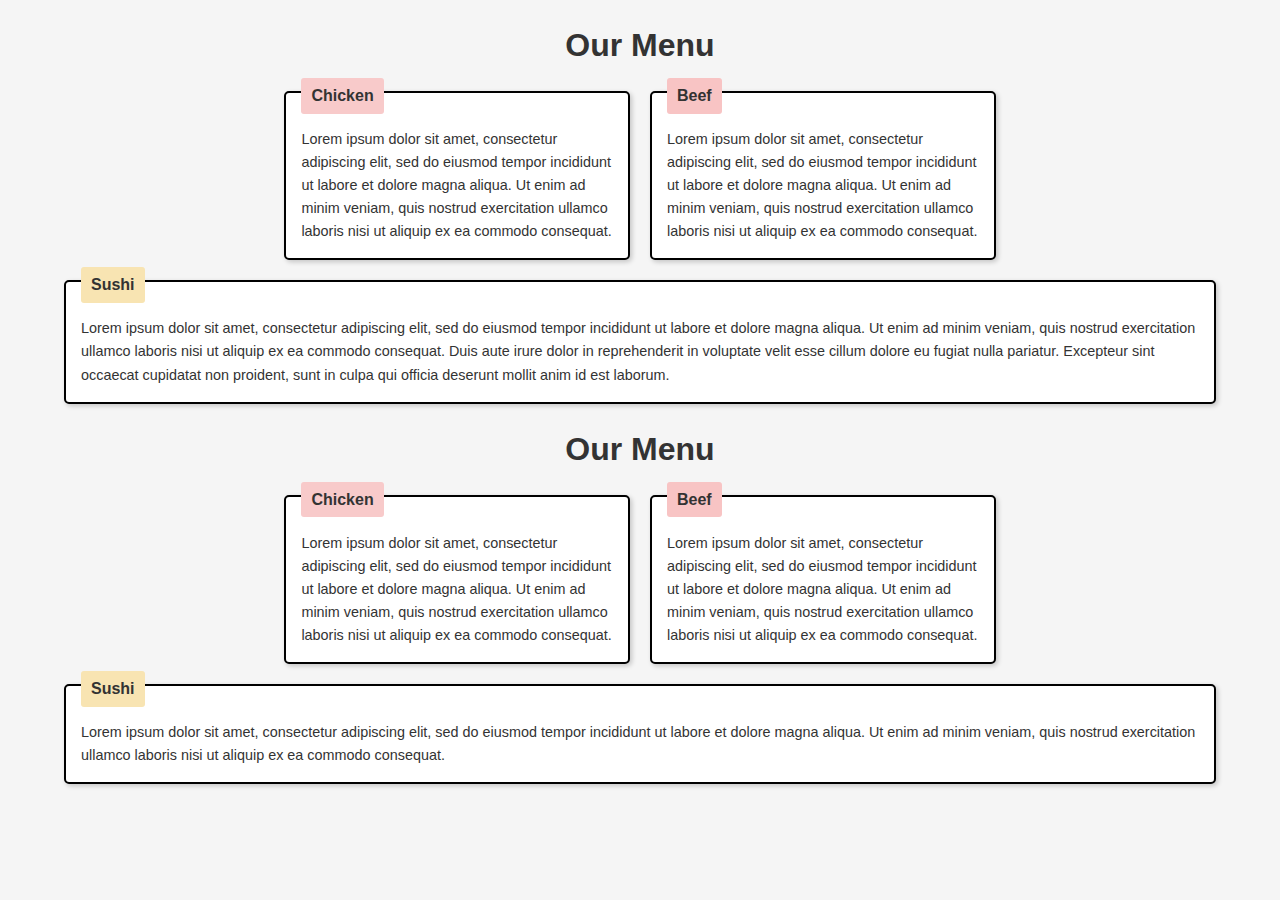
<file: Activity  02/index.html>
<!DOCTYPE html>
<html lang="en">
<head>
  <meta charset="UTF-8">
  <meta name="viewport" content="width=device-width, initial-scale=1.0">
  <title>Our Menu</title>
  <link rel="stylesheet" href="styles.css">
</head>
<body>
  <section>
    <div class="container">
      <header>
        <h1>Our Menu</h1>
      </header>
      <section class="menu">
        <div class="menu-item chicken">
          <div class="menu-header">Chicken</div>
          <p>Lorem ipsum dolor sit amet, consectetur adipiscing elit, sed do eiusmod tempor incididunt ut labore et dolore magna aliqua. Ut enim ad minim veniam, quis nostrud exercitation ullamco laboris nisi ut aliquip ex ea commodo consequat.</p>
        </div>
        <div class="menu-item beef">
          <div class="menu-header">Beef</div>
          <p>Lorem ipsum dolor sit amet, consectetur adipiscing elit, sed do eiusmod tempor incididunt ut labore et dolore magna aliqua. Ut enim ad minim veniam, quis nostrud exercitation ullamco laboris nisi ut aliquip ex ea commodo consequat.</p>
        </div>
        <div class="menu-item sushi">
          <div class="menu-header">Sushi</div>
          <p>Lorem ipsum dolor sit amet, consectetur adipiscing elit, sed do eiusmod tempor incididunt ut labore et dolore magna aliqua. Ut enim ad minim veniam, quis nostrud exercitation ullamco laboris nisi ut aliquip ex ea commodo consequat. Duis aute irure dolor in reprehenderit in voluptate velit esse cillum dolore eu fugiat nulla pariatur. Excepteur sint occaecat cupidatat non proident, sunt in culpa qui officia deserunt mollit anim id est laborum.</p>
        </div>
      </section>
    </div>
  </section>
  
  <section>
    <div class="container">
      <header>
        <h1>Our Menu</h1>
      </header>
      <section class="menu">
        <div class="menu-item chicken">
          <div class="menu-header">Chicken</div>
          <p>Lorem ipsum dolor sit amet, consectetur adipiscing elit, sed do eiusmod tempor incididunt ut labore et dolore magna aliqua. Ut enim ad minim veniam, quis nostrud exercitation ullamco laboris nisi ut aliquip ex ea commodo consequat.</p>
        </div>
        <div class="menu-item beef">
          <div class="menu-header">Beef</div>
          <p>Lorem ipsum dolor sit amet, consectetur adipiscing elit, sed do eiusmod tempor incididunt ut labore et dolore magna aliqua. Ut enim ad minim veniam, quis nostrud exercitation ullamco laboris nisi ut aliquip ex ea commodo consequat.</p>
        </div>
        <div class="menu-item sushi">
          <div class="menu-header">Sushi</div>
          <p>Lorem ipsum dolor sit amet, consectetur adipiscing elit, sed do eiusmod tempor incididunt ut labore et dolore magna aliqua. Ut enim ad minim veniam, quis nostrud exercitation ullamco laboris nisi ut aliquip ex ea commodo consequat.</p>
        </div>
      </section>
    </div>
  </section>
  
</body>
</html>
</file>
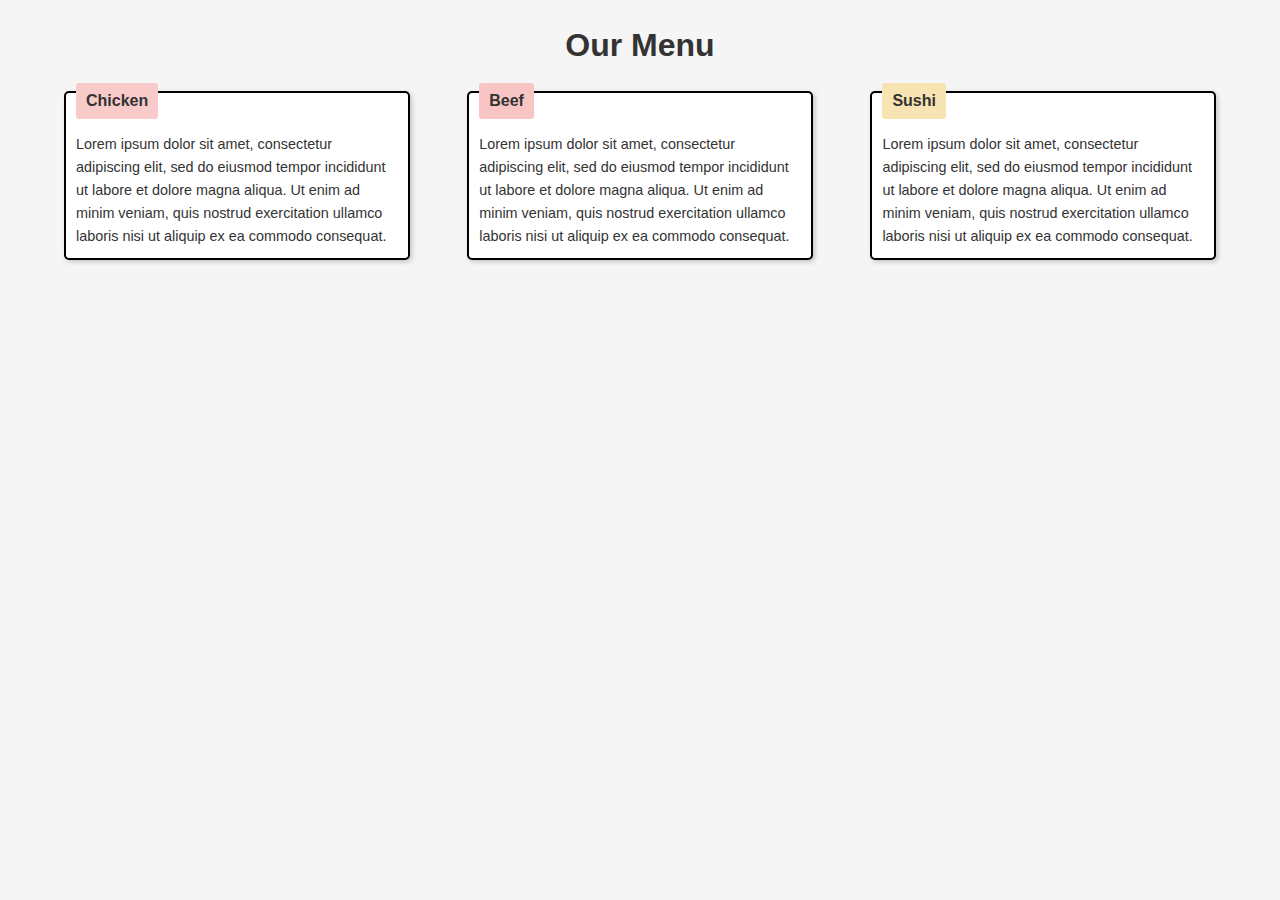
<file: Activity 01/index.html>
<!DOCTYPE html>
<html lang="en">
<head>
  <meta charset="UTF-8">
  <meta name="viewport" content="width=device-width, initial-scale=1.0">
  <title>Our Menu</title>
  <link rel="stylesheet" href="main.css">
</head>
<body>
    <div class="container">
      <header>
        <h1>Our Menu</h1>
      </header>
      <section class="menu">
        <div class="menu-item chicken">
          <div class="menu-header">Chicken</div>
          <p>Lorem ipsum dolor sit amet, consectetur adipiscing elit, sed do eiusmod tempor incididunt ut labore et dolore magna aliqua. Ut enim ad minim veniam, quis nostrud exercitation ullamco laboris nisi ut aliquip ex ea commodo consequat.</p>
        </div>
        <div class="menu-item beef">
          <div class="menu-header">Beef</div>
          <p>Lorem ipsum dolor sit amet, consectetur adipiscing elit, sed do eiusmod tempor incididunt ut labore et dolore magna aliqua. Ut enim ad minim veniam, quis nostrud exercitation ullamco laboris nisi ut aliquip ex ea commodo consequat.</p>
        </div>
        <div class="menu-item sushi">
          <div class="menu-header">Sushi</div>
          <p>Lorem ipsum dolor sit amet, consectetur adipiscing elit, sed do eiusmod tempor incididunt ut labore et dolore magna aliqua. Ut enim ad minim veniam, quis nostrud exercitation ullamco laboris nisi ut aliquip ex ea commodo consequat.</p>
        </div>
      </section>
    </div>
  </body>
</html>
</file>
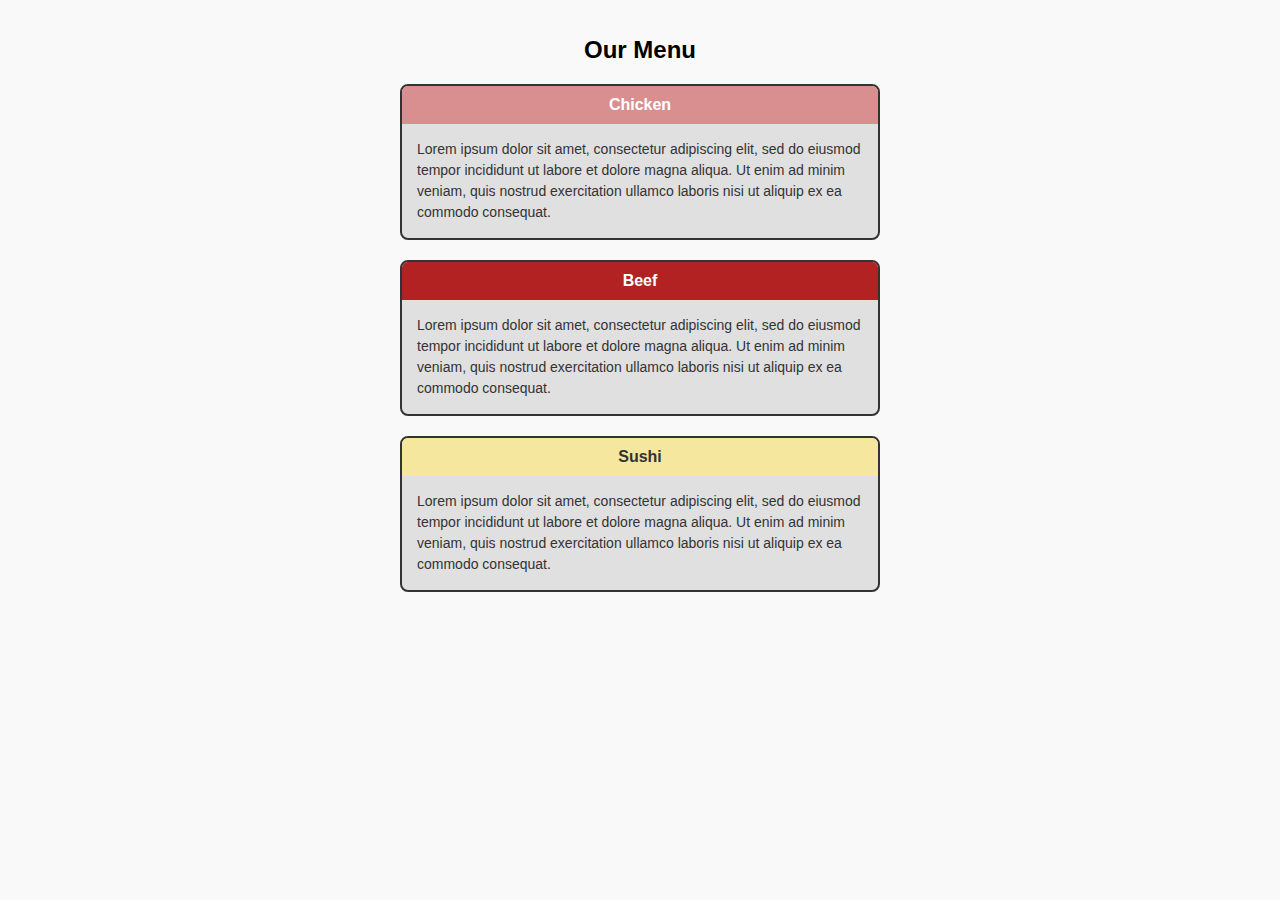
<file: Activity 03/index.html>
<!DOCTYPE html>
<html lang="en">
<head>
  <meta charset="UTF-8">
  <meta name="viewport" content="width=device-width, initial-scale=1.0">
  <title>Our Menu</title>
  <link rel="stylesheet" href="main.css">
</head>
<body>
  <div class="menu">
    <h1>Our Menu</h1>
    <div class="menu-item">
      <div class="menu-header chicken">Chicken</div>
      <p>Lorem ipsum dolor sit amet, consectetur adipiscing elit, sed do eiusmod tempor incididunt ut labore et dolore magna aliqua. Ut enim ad minim veniam, quis nostrud exercitation ullamco laboris nisi ut aliquip ex ea commodo consequat.</p>
    </div>
    <div class="menu-item">
      <div class="menu-header beef">Beef</div>
      <p>Lorem ipsum dolor sit amet, consectetur adipiscing elit, sed do eiusmod tempor incididunt ut labore et dolore magna aliqua. Ut enim ad minim veniam, quis nostrud exercitation ullamco laboris nisi ut aliquip ex ea commodo consequat.</p>
    </div>
    <div class="menu-item">
      <div class="menu-header sushi">Sushi</div>
      <p>Lorem ipsum dolor sit amet, consectetur adipiscing elit, sed do eiusmod tempor incididunt ut labore et dolore magna aliqua. Ut enim ad minim veniam, quis nostrud exercitation ullamco laboris nisi ut aliquip ex ea commodo consequat.</p>
    </div>
  </div>
</body>
</html>
</file>
<file: Activity 03/main.css>
body {
    font-family: Arial, sans-serif;
    margin: 0;
    padding: 0;
    background-color: #f9f9f9;
  }
  
  .menu {
    padding: 20px;
    max-width: 480px;
    margin: auto;
  }
  
  h1 {
    text-align: center;
    font-size: 24px;
    margin-bottom: 20px;
  }
  
  .menu-item {
    border: 2px solid #333;
    border-radius: 8px;
    margin-bottom: 20px;
    overflow: hidden;
    background-color: #e0e0e0;
  }
  
  .menu-header {
    padding: 10px;
    font-weight: bold;
    color: white;
    text-align: center;
  }
  
  .menu-header.chicken {
    background-color: #d98f8f;
  }
  
  .menu-header.beef {
    background-color: #b22222;
  }
  
  .menu-header.sushi {
    background-color: #f5e79e;
    color: #333;
  }
  
  p {
    margin: 15px;
    font-size: 14px;
    line-height: 1.5;
    color: #333;
  }
</file>
<file: Activity  02/styles.css>
/* General Reset */
* {
    margin: 0;
    padding: 0;
    box-sizing: border-box;
  }
  
  body {
    font-family: Arial, sans-serif;
    background-color: #f5f5f5;
    color: #333;
    line-height: 1.6;
  }
  
  .container {
    width: 90%;
    max-width: 1200px;
    margin: 0 auto;
    text-align: center;
  }
  
  header {
    margin: 20px 0;
  }
  
  h1 {
    font-size: 2em;
  }
  
  .menu {
    display: flex;
    flex-wrap: wrap;
    gap: 20px;
    justify-content: center;
  }
  
  .menu-item {
    background-color: #fff;
    border: 2px solid #000;
    border-radius: 5px;
    padding: 15px;
    width: 30%;
    box-shadow: 2px 2px 5px rgba(0, 0, 0, 0.2);
    text-align: left;
    position: relative;
  }
  
  .menu-item.sushi {
    width: 100%;
  }
  
  .menu-header {
    background-color: #ddd;
    padding: 5px 10px;
    font-weight: bold;
    position: absolute;
    top: -15px;
    left: 15px;
    border-radius: 3px;
  }
  
  .menu-item.chicken .menu-header {
    background-color: #f8caca;
  }
  
  .menu-item.beef .menu-header {
    background-color: #f8c4c4;
  }
  
  .menu-item.sushi .menu-header {
    background-color: #f8e4b2;
  }
  
  .menu-item p {
    margin-top: 20px;
    font-size: 0.9em;
  }
</file>
<file: Activity 01/main.css>
/* General Reset */
* {
    margin: 0;
    padding: 0;
    box-sizing: border-box;
  }
  
  body {
    font-family: Arial, sans-serif;
    background-color: #f5f5f5;
    color: #333;
    line-height: 1.6;
  }
  
  .container {
    width: 90%;
    max-width: 1200px;
    margin: 0 auto;
    text-align: center;
  }
  
  header {
    margin: 20px 0;
  }
  
  h1 {
    font-size: 2em;
  }
  
  .menu {
    display: flex;
    justify-content: space-between;
    gap: 20px;
  }
  
  .menu-item {
    background-color: #fff;
    border: 2px solid #000;
    border-radius: 5px;
    padding: 10px;
    width: 30%;
    box-shadow: 2px 2px 5px rgba(0, 0, 0, 0.2);
    text-align: left;
    position: relative;
  }
  
  .menu-header {
    background-color: #ddd;
    padding: 5px 10px;
    font-weight: bold;
    position: absolute;
    top: -10px;
    left: 10px;
    border-radius: 3px;
  }
  
  .menu-item.chicken .menu-header {
    background-color: #f8caca;
  }
  
  .menu-item.beef .menu-header {
    background-color: #f8c4c4;
  }
  
  .menu-item.sushi .menu-header {
    background-color: #f8e4b2;
  }
  
  .menu-item p {
    margin-top: 30px;
    font-size: 0.9em;
  }
</file>
